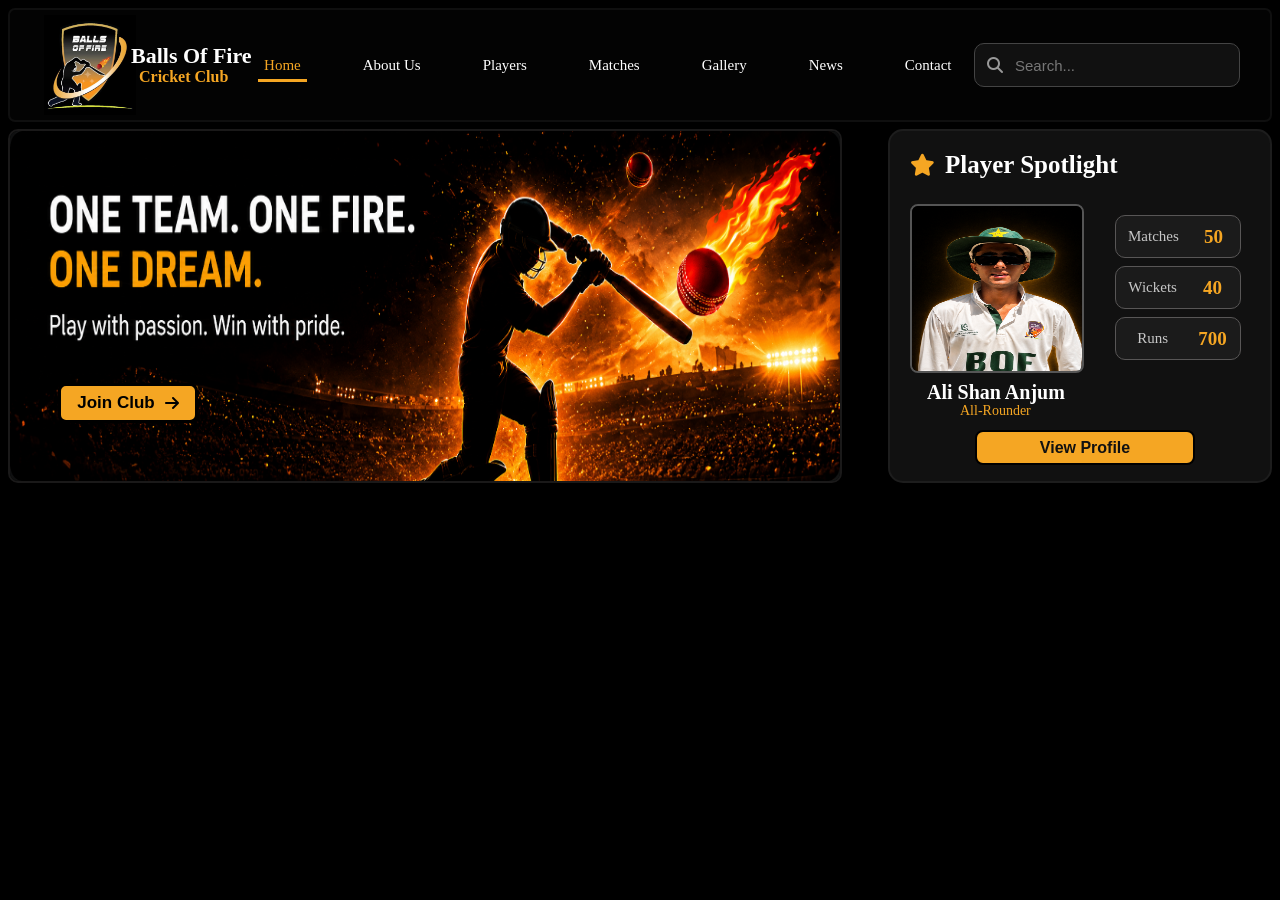
<file: index.html>
<!DOCTYPE html>
<html lang="en">
<head>
    <meta charset="UTF-8">
    <meta name="viewport" content="width=device-width, initial-scale=1.0">
    <title>Balls Of Fire</title>
    <link
      rel="stylesheet"
      href="https://cdnjs.cloudflare.com/ajax/libs/font-awesome/6.5.2/css/all.min.css"
    />
    <link
      rel="stylesheet"
      href="https://cdn.jsdelivr.net/npm/swiper@11/swiper-bundle.min.css"
    />
    <link rel="stylesheet" href="index.css" />
  </head>
</head>
<body>
    <!-- Header -->
    <header>
       <div class="logo">
    <img src="assets/logo.png" alt="Logo">

    <div class="logo-text">
        <h2>Balls Of Fire</h2>
        <h3>Cricket Club</h3>
    </div>
</div>

    <!-- NAV-LINKS -->
     <nav id="mobile-nav">
          <ul class="nav-links">
            <li><a href="index.html" class="active">Home</a></li> 
            <li><a href="aboutUs.html">About Us</a></li>
            <li>
              <a href="players.html">Players</a>
            </li>
            <li><a href="#">Matches</a></li>
            <li><a href="#">Gallery</a></li>
            <li><a href="#">News</a></li>
            <li><a href="#">Contact</a></li>
          </ul>
        </nav>
         <div class="search-container">
          <i class="fa-solid fa-magnifying-glass"></i>

          <input type="text" placeholder="Search..." class="search-input" />
        </div>
        <button class="menu-toggle">
  <i class="fa-solid fa-bars"></i>
</button>
            </header>

            <section class="hero">
              <div class="main-banner">
                <img src="assets/mainBanner.png" alt="">
                 <button class="join-btn">Join Club<i class="fa-solid fa-arrow-right"></i></button>
              </div> 
             
           
        
    <!-- player spotlight -->
    

  <div class="player-container">
    <div class="player-spotlight">
<h2 class="player-title">
  <i class="fa-solid fa-star"></i> Player Spotlight
</h2>

    <div class="player-image">
      <img src="assets/player.png" alt="Ali Shan Anjum">
    </div>

    <div class="player-name">
      <h3>Ali Shan Anjum</h3>
    </div>

    <div class="player-role">
      <span>All-Rounder</span>
    </div>

    <div class="stats-container">

      <div class="stat-box">
        <span class="stat-name">Matches</span>
        <span class="stat-value">50</span>
      </div>

      <div class="stat-box">
        <span class="stat-name">Wickets</span>
        <span class="stat-value">40</span>
      </div>

      <div class="stat-box">
        <span class="stat-name">Runs</span>
        <span class="stat-value">700</span>
      </div>
   <button class="player-btn">
      View Profile
    </button>
    </div>
</div> 
 

  </div>
   </section>

<!-- <img id="blub" src="assets/bulboff.png" width="290" height="200">
<button type="button" style="background-color: blue;" onclick="hide(0)">Hide</button>
<button type="button" style="background-color: blue;" onclick="hide(1)"> Show</button> -->
<!-- <button type="button"  style="background-color: hotpink; cursor: pointer;"  onclick="light(1)"> Light On</button>
<button type="button"  style="background-color: hotpink; cursor: pointer;"  onclick="light(0)">Light Off</button>
<p id="demo"></p>
  
            <button type="button" onclick="showDate(1)">Date</button>
           <button type="button" onclick="showDate(0)">No Date</button> -->
            <script src="script.js"></script>

</body>

</html>
</file>
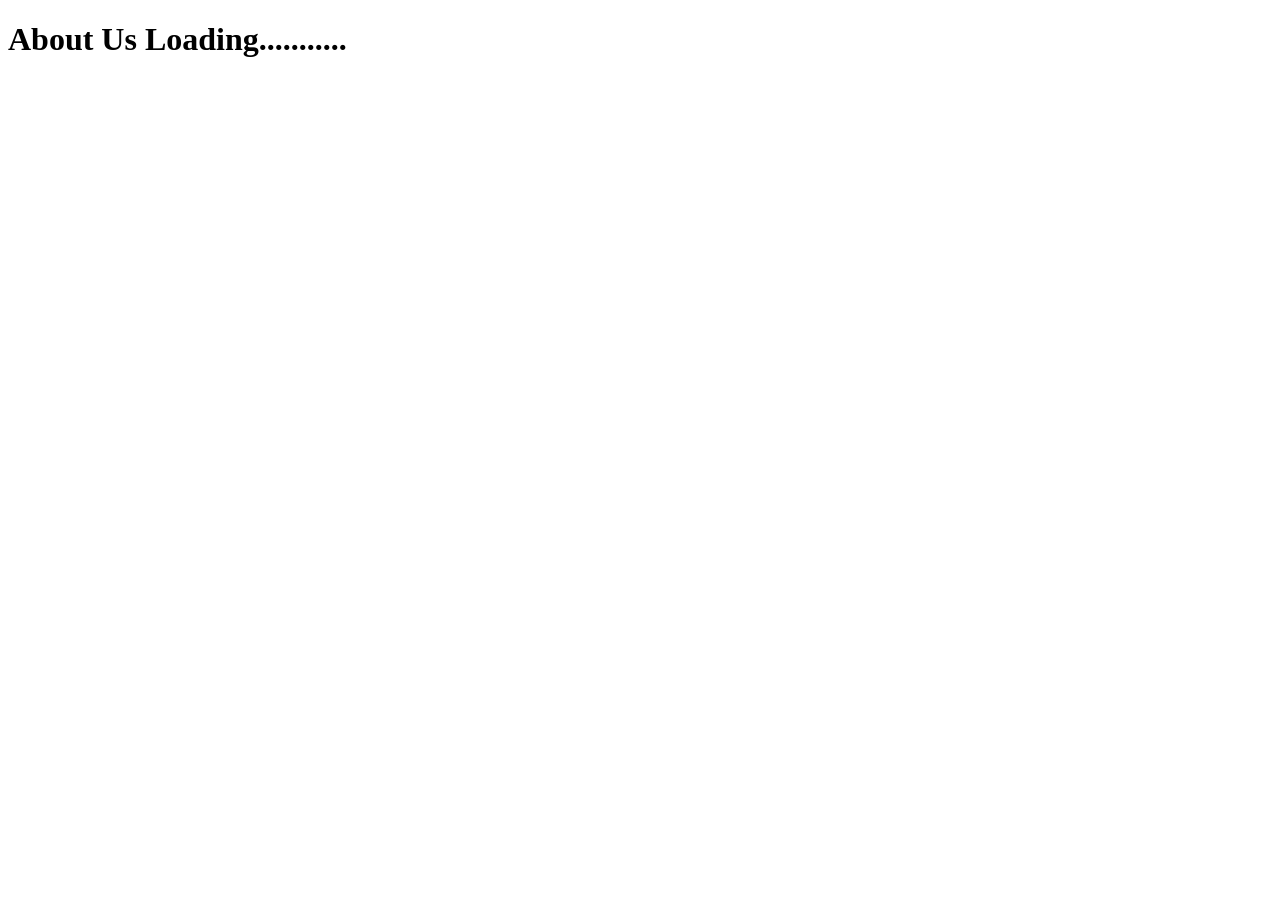
<file: aboutUs.html>
<!doctype html>
<html lang="en">
  <head>
    <meta charset="UTF-8" />
    <meta name="viewport" content="width=device-width, initial-scale=1.0" />
    <title>About Us</title>
  </head>
  <body>
    <h1>About Us Loading...........</h1>
  </body>
</html>
</file>
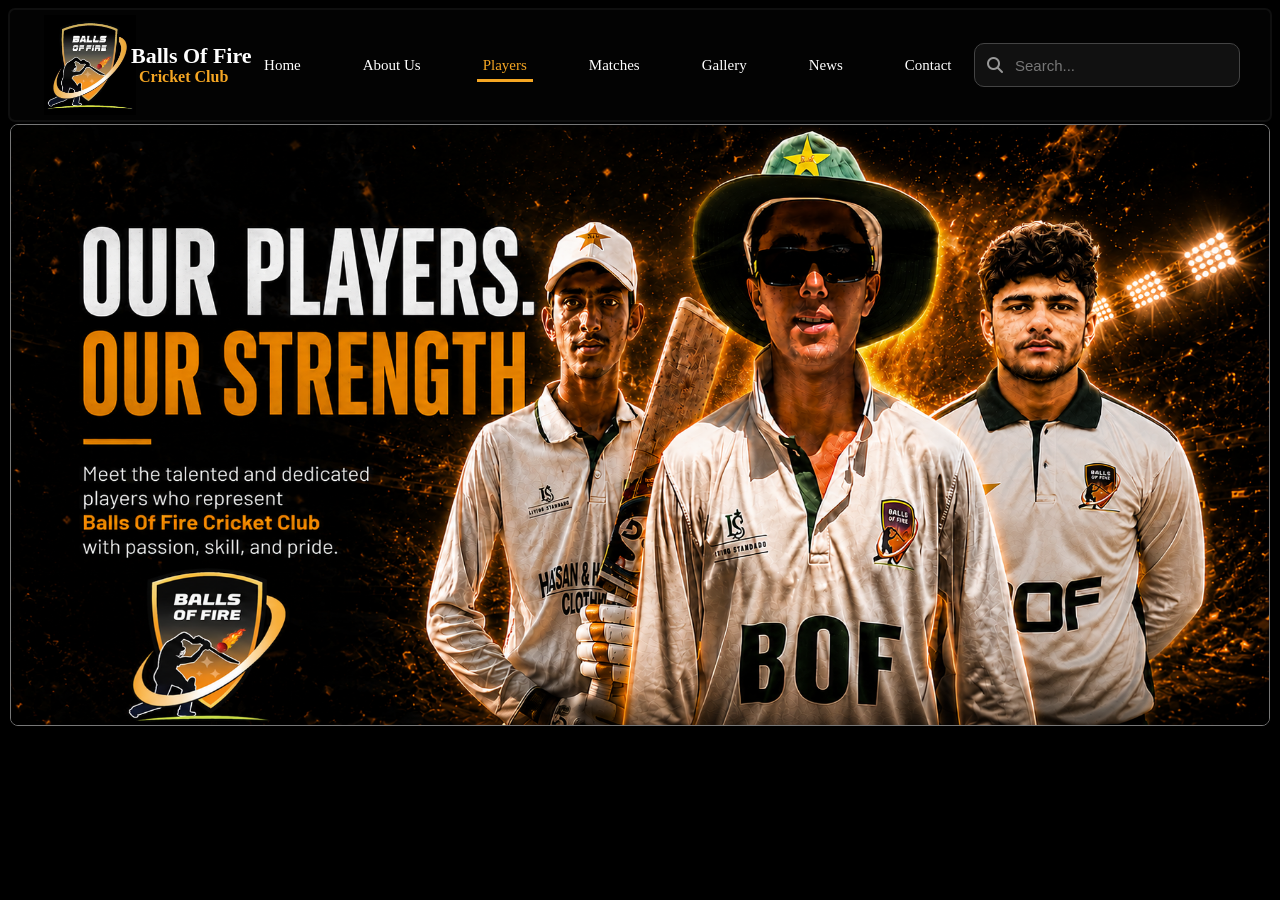
<file: players.html>
<!DOCTYPE html>
<html lang="en">
<head>
    <meta charset="UTF-8">
    <meta name="viewport" content="width=device-width, initial-scale=1.0">
    <title>Balls Of Fire</title>
    <link
      rel="stylesheet"
      href="https://cdnjs.cloudflare.com/ajax/libs/font-awesome/6.5.2/css/all.min.css"
    />
    <link
      rel="stylesheet"
      href="https://cdn.jsdelivr.net/npm/swiper@11/swiper-bundle.min.css"
    />
    <link rel="stylesheet" href="players.css" />
  </head>
</head>
<body>
    <!-- Header -->
    <header>
       <div class="logo">
    <img src="assets/logo.png" alt="Logo">

    <div class="logo-text">
        <h2>Balls Of Fire</h2>
        <h3>Cricket Club</h3>
    </div>
</div>

    <!-- NAV-LINKS -->
      <nav id="mobile-nav">
          <ul class="nav-links">
            <li><a href="index.html">Home</a></li> 
            <li><a href="aboutUs.html">About Us</a></li>
              <li><a href="players.html" class="active">Players</a></li> 
            <li><a href="#">Matches</a></li>
            <li><a href="#">Gallery</a></li>
            <li><a href="#">News</a></li>
            <li><a href="#">Contact</a></li>
          </ul>
        </nav>
         <div class="search-container">
          <i class="fa-solid fa-magnifying-glass"></i>

          <input type="text" placeholder="Search..." class="search-input" />
        </div>
            <button class="menu-toggle">
  <i class="fa-solid fa-bars"></i>
</button>
            </header>
            <section>
                <div class="player-banner">
                    <img src="assets/playersBanner.png" alt="player-ban">
                </div>
            </section>
             <script src="script.js"></script>
</body>
</html>
</file>
<file: index.css>
body {
  background: #000;
}
html {
  scroll-behavior: smooth;
}
header {
  background-color: #000000;
  border-radius: 7px;
  border: 2px solid rgb(15, 15, 15);
  display: flex;
  height: 110px;
  padding: 0 30px;
  justify-content: center;
  align-items: center;
}
.logo {
  display: flex;
  align-items: center;
  gap: 1px;
}
.logo img {
  width: 100px;
  height: 100px;
  object-fit: contain;
}
.menu-toggle {
  display: none;
}
.logo-text {
  display: flex;
  flex-direction: column;
  justify-content: center;
  align-items: flex-start;
}

.logo-text h2 {
  margin: 0;
  color: #fff;
  font-size: 24px;
  line-height: 1.1;
}

.logo-text h3 {
  margin: 2px 0 0;
  color: #f5a623;
  font-size: 18px;
  line-height: 1.1;
}

.nav-links {
  display: flex;
  flex-direction: row;
  justify-content: center;
  gap: 60px;
  list-style: none;
  font-family: Georgia, "Times New Roman", Times, serif;
  align-items: center;
}
nav {
  flex: 1;
  display: flex;
  justify-content: center;
}
.nav-links a {
  color: white;
  text-decoration: none;
  padding: 8px 12px;
  transition: 0.3s;
}

.nav-links a:hover {
  color: #f5a623;
}

.nav-links a.active {
  color: #f5a623;
  border-bottom: 3px solid #f5a623;
}
.search-container {
  width: 330px;
  height: 42px;
  display: flex;
  align-items: center;
  background: #111;
  border: 1px solid #444;
  border-radius: 10px;
  padding: 0 15px;
  transition: 0.3s;
}

.search-container:hover {
  border-color: #ffffff;
  width: 350px;
}
.search-container i {
  color: #999;

  margin-right: 10px;
}
.search-input {
  flex: 1;
  background: transparent;
  border: none;
  outline: none;
  color: white;
  font-size: 15px;
}

.search-input::placeholder {
  color: #777;
}
/* 1440px */
@media screen and (max-width: 1440px) {
  header {
    background-color: rgb(3, 3, 3);
  }
  nav {
    flex: 1;

    min-width: 0; /* THE FIX: allows nav to actually shrink */
  }
  .logo {
    flex-shrink: 0;
  }
  .nav-links {
    display: flex;
    justify-content: space-between;
    gap: 50px;
    margin-left: -50px;
  }

  .nav-links a {
    padding: 6px; /* was 8px 12px — saves ~28px total */
    font-size: 15px; /* slightly smaller to help fit */
    white-space: nowrap;
  }

  .logo-text h2 {
    font-size: 22px; /* was 25px */
    white-space: nowrap;
    margin-left: -10px;
  }

  .logo-text h3 {
    font-size: 16px; /* was 16px */
    white-space: nowrap;
    margin-top: 0;
    margin-left: -2px;
  }

  .search-container {
    width: 240px; /* was 300px — biggest space saver */
    height: 42px;
    flex-shrink: 0;
    padding: 0 12px;
  }

  .search-container:hover {
    width: 260px;
    border-color: #fff;
  }
}
/* 1024px */
@media screen and (max-width: 1024px) {
  header {
    background-color: rgb(3, 3, 3);
  }
  nav {
    flex: 1;

    min-width: 0; /* THE FIX: allows nav to actually shrink */
  }
  .logo {
    flex-shrink: 0;
  }
  .nav-links {
    display: flex;
    justify-content: space-between;
    gap: 6px;
    margin-left: -50px;
  }

  .nav-links a {
    padding: 6px; /* was 8px 12px — saves ~28px total */
    font-size: 15px; /* slightly smaller to help fit */
    white-space: nowrap;
  }

  .logo-text h2 {
    font-size: 22px; /* was 25px */
    white-space: nowrap;
    margin-left: -10px;
  }

  .logo-text h3 {
    font-size: 16px; /* was 16px */
    white-space: nowrap;
    margin-top: 0;
    margin-left: -2px;
  }

  .search-container {
    width: 190px; /* was 300px — biggest space saver */
    height: 42px;
    flex-shrink: 0;
    padding: 0 12px;
  }

  .search-container:hover {
    width: 210px;
    border-color: #fff;
  }
}
/* tablet */
@media (max-width: 768px) {
  header {
    height: 70px;
    padding: 0 15px;
    display: flex;
    align-items: center;
    justify-content: space-between;
    background-color: #000;
  }

  .logo img {
    width: 60px;
    height: 60px;
  }

  .logo-text h2 {
    font-size: 14px;
    margin-left: -2px;
    white-space: nowrap;
  }

  .logo-text h3 {
    font-size: 10px;
    margin-left: 2px;
    white-space: nowrap;
  }

  nav {
    flex: 1;
    display: flex;
    justify-content: center;
  }

  .nav-links {
    gap: 7px;
    padding: 0;
    margin-left: 5px;
  }

  .nav-links a {
    font-size: 11px;
    padding: 3px 4px;
    white-space: nowrap;
  }

  .search-container {
    width: 140px;
    height: 33px;
    padding: 0 10px;
  }

  .search-container:hover {
    border-color: #fff;
    width: 160px;
  }

  .search-container i {
    margin-right: 8px;
    font-size: 12px;
    margin-left: 0;
  }

  .search-input {
    font-size: 13px;
  }
}
/* mobile 480px */

@media (max-width: 480px) {
  header {
    height: 70px;
    padding: 0 12px;
    display: flex;
    justify-content: space-between;
  }

  nav {
    display: none;
  }
  .search-container {
    width: 30px;
    height: 30px;
    padding: 0;
    margin-left: auto;
    margin-right: 8px;
    border-radius: 8px;
  }

  .search-input {
    display: flex;
    font-size: 0;
  }
  .search-input:hover {
    font-size: 13px;
    color: white;
  }
  .search-container i {
    font-size: 14px;
    margin: 5px;
  }
  .search-container:hover {
    width: 135px;
    height: 28px;
  }
  .menu-toggle {
    display: block;
    width: 32px;
    height: 32px;
    margin-left: 8px;
    padding: 0;

    background: #1b1b1b;
    color: #f5a623;
    border: 1px solid #444;
    border-radius: 7px;
    display: flex;
    justify-content: center;
    align-items: center;
    cursor: pointer;
  }

  .menu-toggle:hover {
    background: #020202;
    transform: scale(1.1);
    border: 1px solid #e9e3e3;
  }
}
/* ===========================
   MAIN BANNER
=========================== */

.hero {
  display: flex;
  align-items: flex-start;
  gap: 10px;
  margin-top: 10px;
}

.main-banner {
  position: relative;
  flex: 4;
}

.main-banner img {
  width: 100%;
  max-width: 1600px;
  height: 430px;
  display: block;
  border: 2px solid #1a1919;
  border-radius: 10px;
}

/* ===========================
   JOIN BUTTON
=========================== */

.join-btn {
  position: absolute;
  bottom: 70px;
  left: 70px;
  display: flex;
  align-items: center;
  justify-content: center;
  gap: 10px;
  width: 140px;
  height: 45px;
  background: #f5a623;
  color: #000;
  border: 3px solid #000;
  border-radius: 8px;
  font-size: 18px;
  font-weight: 600;
  cursor: pointer;
  transition: 0.3s;
}

.join-btn:hover {
  background: #fff;
}
.join-btn i {
  font-size: 16px;
}

/* ===========================
   PLAYER CARD
=========================== */

.player-container {
  display: flex;
  justify-content: center;
  align-items: flex-start;
}
.player-spotlight {
  width: 450px;
  height: 390px;
  margin-left: 40px;
  background: #111;
  border: 2px solid #1d1d1d;
  border-radius: 15px;
  color: white;
  padding: 20px;
  transition: 0.3s;
}

.player-spotlight:hover {
  border-color: #f5a623;

  box-shadow: 0 0 25px rgba(245, 166, 35, 0.4);
}

/* ===========================
   TITLE
=========================== */

.player-title {
  display: flex;
  align-items: center;
  gap: 10px;
  font-size: 28px;
  font-weight: 700;

  margin: 0 0 25px 0;
}

.player-title i {
  color: #f5a623;
}

/* ===========================
   PLAYER IMAGE
=========================== */

.player-image {
  width: 180px;

  height: 220px;

  border-radius: 8px;

  overflow: hidden;

  border: 2px solid #555;

  margin-bottom: 20px;
}

.player-image img {
  width: 100%;

  height: 100%;

  object-fit: fill;
}

/* ===========================
   PLAYER NAME
=========================== */

.player-name h3 {
  font-size: 28px;
  margin-top: -12px;
  margin-bottom: 8px;
}

/* ===========================
   PLAYER ROLE
=========================== */

.player-role {
  color: #f5a623;
  font-size: 18px;
  margin-bottom: 25px;
  margin-top: -10px;
  margin-left: 50px;
}

/* ===========================
   STATS
=========================== */

.stats-container {
  display: flex;

  flex-direction: column;
  justify-content: center;
  align-items: center;
  gap: 6px;

  position: absolute;

  margin-left: 240px;

  margin-top: -300px;
}

.stat-box {
  width: 160px;
  height: 25px;
  background: #1b1b1b;
  border: 1px solid #c4bebe;
  border-radius: 10px;
  padding: 13px;
  margin-top: 10px;
  display: flex;
  justify-content: space-between;
  align-items: center;
}

.stat-name {
  width: 80px;
  font-size: 17px;
  color: #c7c7c7;
  text-align: center;
}

.stat-value {
  width: 50px;
  text-align: center;
  font-size: 22px;
  font-weight: bold;
  color: #f5a623;
}

.player-btn {
  width: 250px;
  height: 40px;
  background: #f5a623;
  color: #111;
  position: absolute;
  top: 290px;
  left: -130px;
  position: absolute;
  border: 2px solid #000;
  border-radius: 8px;

  font-size: 16px;
  font-weight: 600;

  cursor: pointer;

  transition: all 0.3s ease;
}

.player-btn:hover {
  background: #ffffff;
  color: #000;
  box-shadow: 0 5px 15px rgba(245, 166, 35, 0.4);
}
@media (max-width: 1440px) {
  .hero {
    display: flex;
    align-items: flex-start;
    gap: 10px;
    margin-top: 7px;
  }

  .main-banner {
    flex: 1;
  }

  .main-banner img {
    width: 100%;
    max-width: 1000px;
    height: 350px;
    object-fit: fill;
    border: 2px solid #1a1919;
    border-radius: 10px;
  }
  .player-container {
    display: flex;
    justify-content: center;
    align-items: flex-start;
  }
  .join-btn {
    position: absolute;
    bottom: 60px;
    left: 50px;
    height: 40px;
    font-size: 17px;
  }
  .player-spotlight {
    width: 340px;
    height: 310px;
  }
  /* ===========================
   TITLE
=========================== */

  .player-title {
    font-size: 25px;
  }

  .player-title i {
    color: #f5a623;
    font-size: 22px;
  }

  /* ===========================
   PLAYER IMAGE
=========================== */

  .player-image {
    width: 170px;
    height: 165px;
  }
  /* ===========================
   PLAYER NAME
=========================== */

  .player-name h3 {
    font-size: 20px;
    margin-left: 17px;
  }
  .player-role {
    font-size: 14px;
    margin-top: -9px;
  }

  /* ===========================
   STATS
=========================== */

  .stats-container {
    display: flex;
    flex-direction: column;
    gap: 7px;
    position: absolute;
    margin-left: 205px;
    margin-top: -230px;
  }

  .stat-box {
    width: 100px;
    height: 17px;
    background: #1b1b1b;
    border: 1px solid #585656;
    border-radius: 10px;
    padding: 12px;
    text-align: center;
    margin-top: 1px;
  }

  .stat-name {
    display: inline-block;
    font-size: 15px;
    color: #c7c7c7;
    margin-right: 20px;
  }

  .stat-value {
    display: inline-block;
    font-size: 19px;
  }

  .player-btn {
    width: 220px;
    height: 35px;
    position: absolute;
    top: 216px;
    left: -140px;
    position: absolute;
    font-size: 16px;
    font-weight: 600;
  }
}
@media (max-width: 1024px) {
  .hero {
    gap: 6px;
    margin-top: 7px;
  }
  .main-banner img {
    width: 100%;
    max-width: 700px;
    height: 250px;
  }
  .player-container {
    display: flex;
    justify-content: center;
    align-items: flex-start;
  }
  .join-btn {
    position: absolute;
    width: 110px;
    top: 180px;
    left: 32px;
    text-align: center;
    height: 30px;
    font-size: 12px;
  }
  .player-spotlight {
    width: 250px;
    height: 210px;
    margin-top: -1px;
  }
  /* ===========================
   TITLE
=========================== */

  .player-title {
    margin-top: -10px;
    font-size: 17px;
    gap: 7px;
  }

  .player-title i {
    color: #f5a623;
    font-size: 15px;
  }

  /* ===========================
   PLAYER IMAGE
=========================== */

  .player-image {
    width: 130px;
    height: 140px;
    margin-top: -10px;
  }
  /* ===========================
   PLAYER NAME
=========================== */

  .player-name h3 {
    font-size: 12px;
    margin-left: 27px;
    margin-top: -19px;
  }
  .player-role {
    font-size: 9px;
    margin-top: -9px;
    margin-left: 45px;
  }

  /* ===========================
   STATS
=========================== */

  .stats-container {
    display: flex;
    flex-direction: column;
    gap: 7px;
    position: absolute;
    margin-left: 150px;
    margin-top: -180px;
  }

  .stat-box {
    width: 70px;
    height: 6px;
    background: #1b1b1b;
    border: 1px solid #585656;
    border-radius: 10px;
    padding: 12px;
    text-align: center;

    display: flex;
    justify-content: space-between;
    align-items: center;
  }

  .stat-name {
    display: inline-block;
    font-size: 12px;
    color: #c7c7c7;
    margin: 0;
  }

  .stat-value {
    display: inline-block;
    font-size: 13px;
    margin: 0;
  }

  .player-btn {
    width: 180px;
    height: 22px;
    position: absolute;
    top: 163px;
    left: -113px;
    position: absolute;
    font-size: 12px;
    font-weight: 600;
  }
}
@media (max-width: 768px) {
  .hero {
    gap: 2px;
    margin-top: 7px;
  }
  .main-banner img {
    width: 100%;
    max-width: 500px;
    height: 200px;
  }
  .player-container {
    display: flex;
    justify-content: center;
    align-items: flex-start;
  }
  .join-btn {
    position: absolute;
    width: 85px;
    top: 145px;
    left: 28px;
    text-align: center;
    height: 27px;
    font-size: 10px;
  }
  .join-btn i {
    font-size: 12px;
  }
  .player-container {
    display: flex;
    justify-content: center;
    align-items: flex-start;
  }
  .player-spotlight {
    width: 170px;
    height: 160px;
    margin-top: -1px;
  }
  /* ===========================
   TITLE
=========================== */

  .player-title {
    margin-top: -10px;
    font-size: 12px;
    gap: 7px;
  }

  .player-title i {
    color: #f5a623;
    font-size: 11px;
  }

  /* ===========================
   PLAYER IMAGE
=========================== */

  .player-image {
    width: 100px;
    height: 110px;
    margin-top: -10px;
  }
  /* ===========================
   PLAYER NAME
=========================== */

  .player-name h3 {
    font-size: 9px;
    margin-left: 20px;
    margin-top: -19px;
  }
  .player-role {
    font-size: 6px;
    margin-top: -8px;
    margin-left: 33px;
  }

  /* ===========================
   STATS
=========================== */

  .stats-container {
    display: flex;
    flex-direction: column;
    gap: 3px;
    position: absolute;
    margin-left: 150px;
    margin-top: -149px;
  }

  .stat-box {
    width: 40px;
    height: 2px;
    background: #1b1b1b;
    border: 1px solid #585656;
    border-radius: 10px;
    padding: 12px;
    text-align: center;
    display: flex;
    justify-content: space-between;
    align-items: center;
    margin-left: -35px;
  }

  .stat-name {
    display: inline-block;
    font-size: 9px;
    color: #c7c7c7;
    margin: 0;
  }

  .stat-value {
    display: inline-block;
    font-size: 11px;
    margin: 0;
  }

  .player-btn {
    width: 140px;
    height: 20px;
    position: absolute;
    top: 128px;
    left: -130px;
    position: absolute;
    font-size: 11px;
    font-weight: 600;
  }
}
@media screen and (max-width: 480px) {
  /* ==========================
      HERO
  ========================== */

  .hero {
    display: flex;
    flex-direction: column;
    gap: 10px;
    margin-top: 10px;
  }

  /* ==========================
      BANNER
  ========================== */

  .main-banner {
    position: relative;
  }

  .main-banner img {
    width: 100%;
    max-width: 405px;
    height: 150px;
    border-radius: 10px;
  }

  /* ==========================
      JOIN BUTTON
  ========================== */

  .join-btn {
    position: absolute;
    left: 20px;
    top: 110px;
    width: 60px;
    height: 20px;
    display: flex;
    justify-content: center;
    align-items: center;
    gap: 6px;
    font-size: 6px;
    border-radius: 6px;
  }
  .join-btn i {
    font-size: 7px;
  }
  /* ==========================
      PLAYER CONTAINER
  ========================== */
  .player-container {
    display: flex;
    justify-content: flex-start;
    margin-top: 2px;
    width: 100%;
    position: relative;
    left: -38px;
  }
  /* ==========================
      PLAYER CARD
  ========================== */
  .player-spotlight {
    position: absolute;
    width: 160px;
    height: 180px;
    padding: 10px;
    border-radius: 10px;
  }

  /* ==========================
      TITLE
  ========================== */

  .player-title {
    display: flex;
    align-items: center;
    gap: 5px;
    margin-top: -4px;
    font-size: 10px;
  }
  .player-title i {
    font-size: 10px;
  }
  /* ==========================
      IMAGE
  ========================== */
  .player-image {
    width: 80px;
    height: 90px;
    position: absolute;
    top: 35px;
  }
  .player-image img {
    width: 100%;
    height: 100%;
    object-fit: cover;
  }

  /* ==========================
      NAME
  ========================== */

  .player-name h3 {
    font-size: 12px;
    text-align: center;

    margin: 8px 0 3px;
  }

  /* ==========================
      ROLE
  ========================== */

  .player-role {
    text-align: center;
    font-size: 9px;
    color: #f5a623;
  }

  /* ==========================
      STATS
  ========================== */

  .stats-container {
    position: absolute;

    top: 50px;
    right: -78px;

    display: flex;
    flex-direction: column;

    gap: 8px;
  }

  .stat-box {
    width: 72px;
    height: 30px;

    display: flex;
    justify-content: space-between;
    align-items: center;

    padding: 0 8px;

    background: #1b1b1b;
    border: 1px solid #444;
    border-radius: 8px;
  }

  .stat-name {
    font-size: 9px;
    color: #c7c7c7;
    margin: 0;
  }

  .stat-value {
    font-size: 11px;
    font-weight: bold;
    color: #f5a623;
    margin: 0;
  }

  /* ==========================
      BUTTON
  ========================== */

  .player-btn {
    width: 120px;
    height: 25px;

    display: block;
    margin: 12px auto 0;

    font-size: 11px;
  }
}
</file>
<file: players.css>
body {
  background: #000;
}
html {
  scroll-behavior: smooth;
}
header {
  background-color: #000000;
  border-radius: 7px;
  border: 2px solid rgb(15, 15, 15);
  display: flex;
  height: 110px;
  padding: 0 30px;
  justify-content: center;
  align-items: center;
}
.logo {
  display: flex;
  align-items: center;
  gap: 1px;
}
.logo img {
  width: 100px;
  height: 100px;
  object-fit: contain;
}
.menu-toggle {
  display: none;
}
.logo-text {
  display: flex;
  flex-direction: column;
  justify-content: center;
  align-items: flex-start;
}

.logo-text h2 {
  margin: 0;
  color: #fff;
  font-size: 24px;
  line-height: 1.1;
}

.logo-text h3 {
  margin: 2px 0 0;
  color: #f5a623;
  font-size: 18px;
  line-height: 1.1;
}

.nav-links {
  display: flex;
  flex-direction: row;
  justify-content: center;
  gap: 60px;
  list-style: none;
  font-family: Georgia, "Times New Roman", Times, serif;
  align-items: center;
}

nav {
  flex: 1;
  display: flex;
  justify-content: center;
}
.nav-links a {
  color: white;
  text-decoration: none;
  padding: 8px 12px;
  transition: 0.3s;
}

.nav-links a:hover {
  color: #f5a623;
}

.nav-links a.active {
  color: #f5a623;
  border-bottom: 3px solid #f5a623;
}
.search-container {
  width: 330px;
  height: 42px;
  display: flex;
  align-items: center;
  background: #111;
  border: 1px solid #444;
  border-radius: 10px;
  padding: 0 15px;
  transition: 0.3s;
}

.search-container:hover {
  border-color: #ffffff;
  width: 350px;
}

.search-container i {
  color: #999;
  margin-right: 10px;
}

.search-input {
  flex: 1;
  background: transparent;
  border: none;
  outline: none;
  color: white;
  font-size: 15px;
}

.search-input::placeholder {
  color: #777;
}
.player-banner {
  display: flex;
  justify-content: flex-start;
}
.player-banner img {
  width: 100%;
  max-width: 1500px;
  height: 600px;
  display: flex;
  justify-content: flex-start;
  border: 1px solid #777;
  border-radius: 8px;
  margin: 2px;
}
/* 1440px */
@media screen and (max-width: 1440px) {
  header {
    background-color: rgb(3, 3, 3);
  }
  nav {
    flex: 1;

    min-width: 0; /* THE FIX: allows nav to actually shrink */
  }
  .logo {
    flex-shrink: 0;
  }
  .nav-links {
    display: flex;
    justify-content: space-between;
    gap: 50px;
    margin-left: -50px;
  }

  .nav-links a {
    padding: 6px; /* was 8px 12px — saves ~28px total */
    font-size: 15px; /* slightly smaller to help fit */
    white-space: nowrap;
  }

  .logo-text h2 {
    font-size: 22px; /* was 25px */
    white-space: nowrap;
    margin-left: -10px;
  }

  .logo-text h3 {
    font-size: 16px; /* was 16px */
    white-space: nowrap;
    margin-top: 0;
    margin-left: -2px;
  }

  .search-container {
    width: 240px; /* was 300px — biggest space saver */
    height: 42px;
    flex-shrink: 0;
    padding: 0 12px;
  }

  .search-container:hover {
    width: 260px;
    border-color: #fff;
  }
}
/* 1024px */
@media screen and (max-width: 1024px) {
  header {
    background-color: rgb(3, 3, 3);
  }
  nav {
    flex: 1;

    min-width: 0; /* THE FIX: allows nav to actually shrink */
  }
  .logo {
    flex-shrink: 0;
  }
  .nav-links {
    display: flex;
    justify-content: space-between;
    gap: 6px;
    margin-left: -50px;
  }

  .nav-links a {
    padding: 6px; /* was 8px 12px — saves ~28px total */
    font-size: 15px; /* slightly smaller to help fit */
    white-space: nowrap;
  }

  .logo-text h2 {
    font-size: 22px; /* was 25px */
    white-space: nowrap;
    margin-left: -10px;
  }

  .logo-text h3 {
    font-size: 16px; /* was 16px */
    white-space: nowrap;
    margin-top: 0;
    margin-left: -2px;
  }

  .search-container {
    width: 190px; /* was 300px — biggest space saver */
    height: 42px;
    flex-shrink: 0;
    padding: 0 12px;
  }

  .search-container:hover {
    width: 210px;
    border-color: #fff;
  }
}
/* tablet */
@media (max-width: 768px) {
  header {
    height: 70px;
    padding: 0 15px;
    display: flex;
    align-items: center;
    justify-content: space-between;
    background-color: #000;
  }

  .logo img {
    width: 60px;
    height: 60px;
  }

  .logo-text h2 {
    font-size: 14px;
    margin-left: -2px;
    white-space: nowrap;
  }

  .logo-text h3 {
    font-size: 10px;
    margin-left: 2px;
    white-space: nowrap;
  }

  nav {
    flex: 1;
    display: flex;
    justify-content: center;
  }

  .nav-links {
    gap: 7px;
    padding: 0;
    margin-left: 5px;
  }

  .nav-links a {
    font-size: 11px;
    padding: 3px 4px;
    white-space: nowrap;
  }

  .search-container {
    width: 140px;
    height: 33px;
    padding: 0 10px;
  }

  .search-container:hover {
    border-color: #fff;
    width: 160px;
  }

  .search-container i {
    margin-right: 8px;
    font-size: 12px;
    margin-left: 0;
  }

  .search-input {
    font-size: 13px;
  }
}

/* mobile 480px */
@media (max-width: 480px) {
  header {
    height: 70px;
    padding: 0 12px;
    display: flex;
    justify-content: space-between;
    /* align-items: center; */
  }

  nav {
    display: none;
  }

  .logo img {
    width: 50px;
    height: 50px;
  }

  .logo-text h2 {
    font-size: 18px;
  }

  .logo-text h3 {
    font-size: 11px;
  }

  .search-container {
    width: 38px;
    height: 30px;
    padding: 0;
    margin-left: auto;
    margin-right: 8px;
    /* justify-content: center; */
    border-radius: 8px;
  }

  .search-input {
    display: flex;
    font-size: 0;
  }
  .search-input:hover {
    font-size: 13px;
    color: white;
  }
  .search-container i {
    font-size: 14px;
    margin: 5px;
  }

  .menu-toggle {
    display: block;
    background: #1b1b1b;
    color: #f5a623;
    border: 1px solid #444;
    width: 30px;
    height: 30px;
    padding: 1 1;
    border-radius: 7px;
    font-size: 20px;
    cursor: pointer;
  }

  .menu-toggle:hover {
    background: #020202;
    transform: scale(1.1);
    border: 1px solid #e9e3e3;
  }
  nav {
    display: none;
    position: absolute;
    top: 85px;
    left: 0;
    width: 100%;
    background: #111;
    z-index: 1000;
  }

  nav.active {
    display: block;
  }

  .nav-links {
    flex-direction: column;
    gap: 0;
    padding: 0;
    margin: 0;
  }

  .nav-links li {
    list-style: none;
  }

  .nav-links a {
    display: block;
    padding: 15px 20px;
    border-bottom: 1px solid #333;
    color: white;
    text-decoration: none;
  }

  .nav-links a:hover {
    background: #222;
    color: #f5a623;
  }
  .player-banner img {
    width: 100%;
    width: 300px;
    height: 200px;
  }
}
</file>
